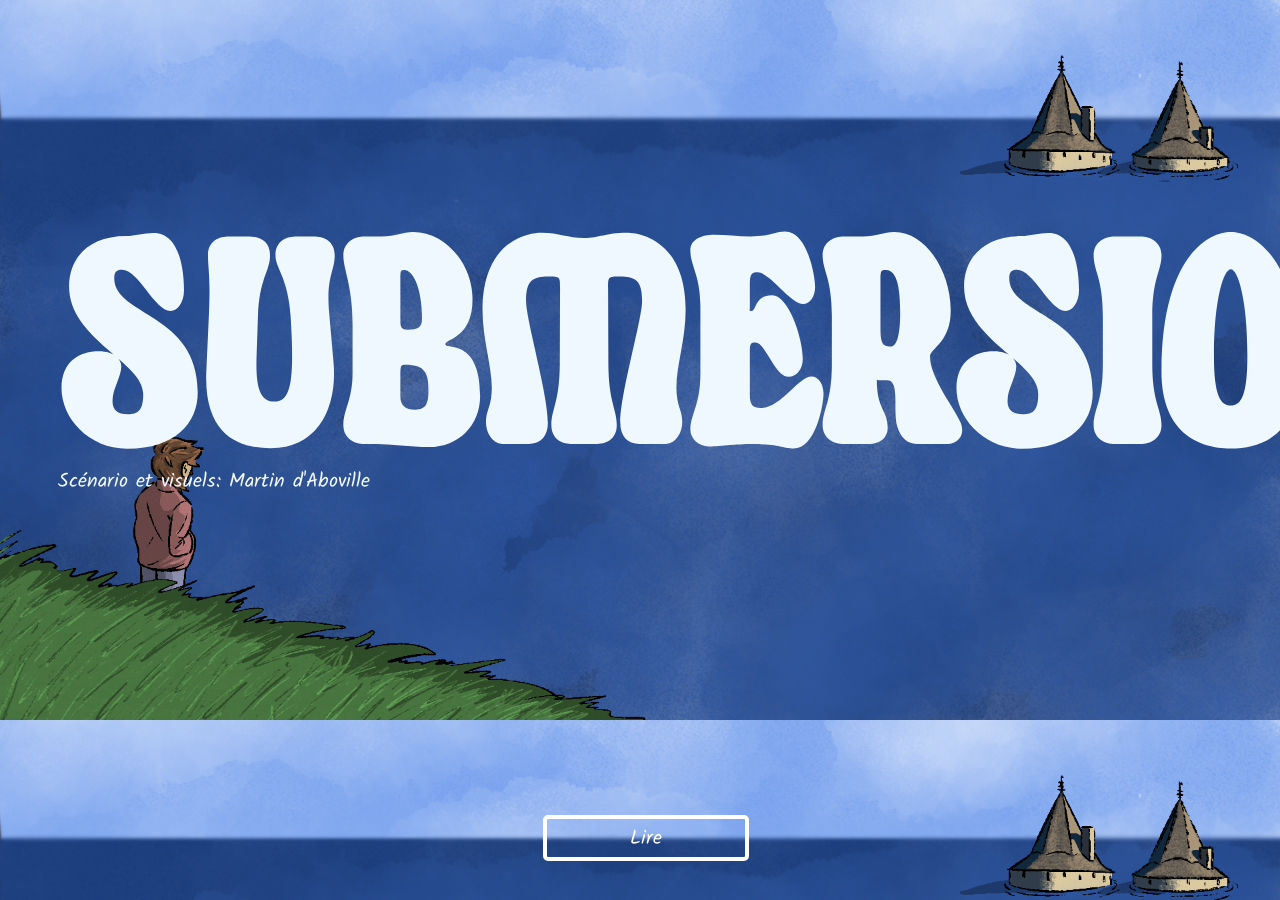
<file: index.html>
<!DOCTYPE html>
<html lang="en"></html>
<head>
    <meta charset="UTF-8">
    <link rel="stylesheet" type="text/css" href="./style_accueil.css">
    <script type="text/javascript" src="index_accueil.js"></script>
</head>

    <body>


        <a href="./index_mouse_parallaxe.html" class="btn">Lire</a>

        <div class="titre">
            <h1>SUBMERSION</h1>
            <p>Scénario et visuels: Martin d'Aboville</p>
        </div>
        

        <!-- <button class="btn">Lire</button> -->

        

        
    </body>
</html>
</file>
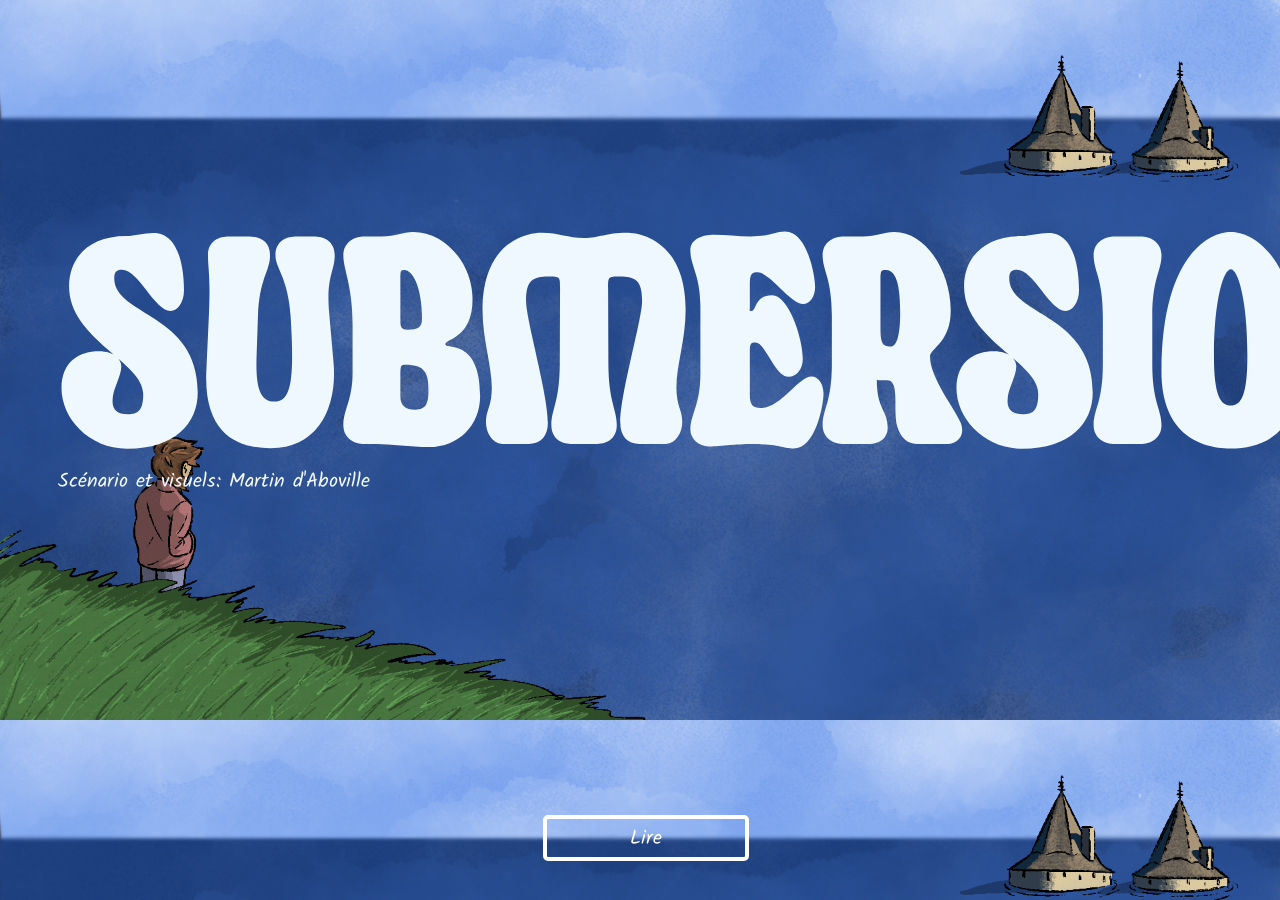
<file: page_accueil/index.html>
<!DOCTYPE html>
<html lang="en"></html>
<head>
    <meta charset="UTF-8">
    <link rel="stylesheet" type="text/css" href="../style_accueil.css">
    <script type="text/javascript" src="index_accueil.js"></script>
</head>

    <body>


        <a href="http://127.0.0.1:5500/mouse%20parallaxe/index%20mouse%20parallaxe.html" class="btn">Lire</a>

        <div class="titre">
            <h1>SUBMERSION</h1>
            <p>Scénario et visuels: Martin d'Aboville</p>
        </div>
        

        <!-- <button class="btn">Lire</button> -->

        

        
    </body>
</html>
</file>
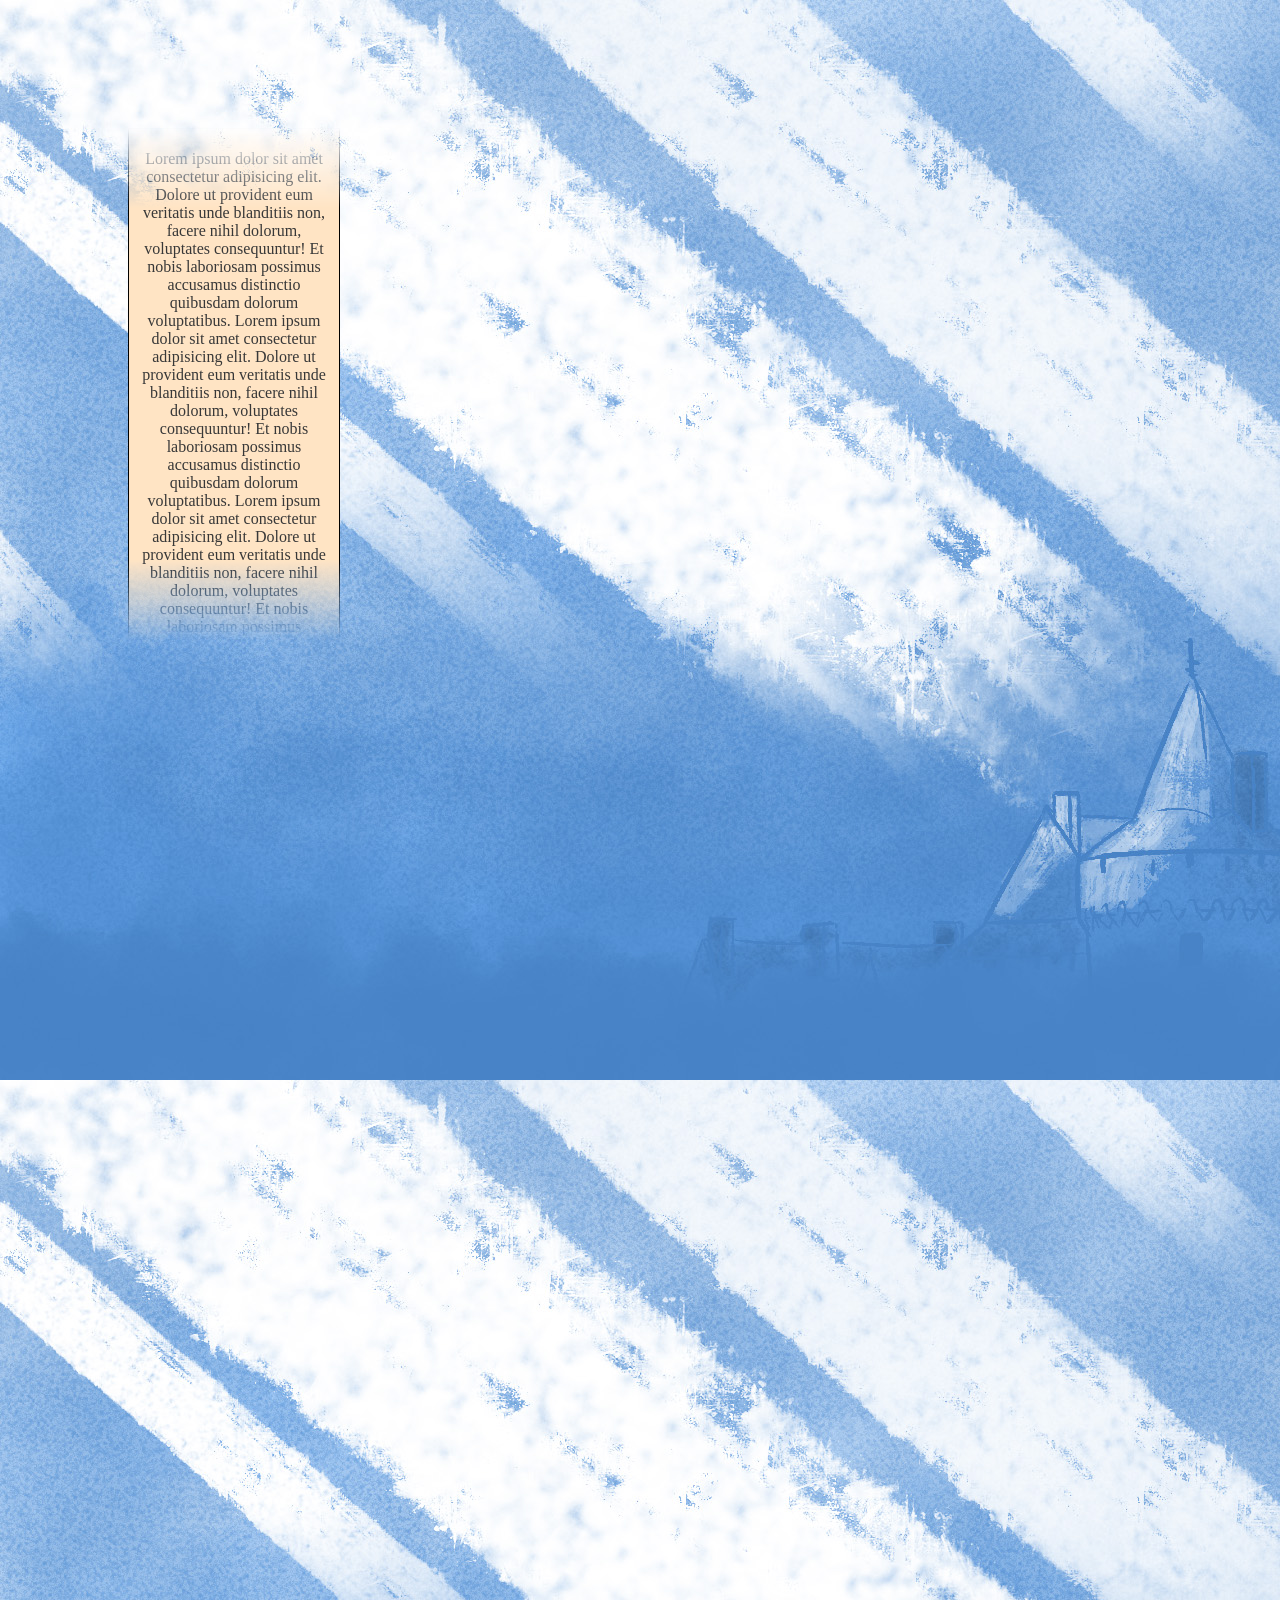
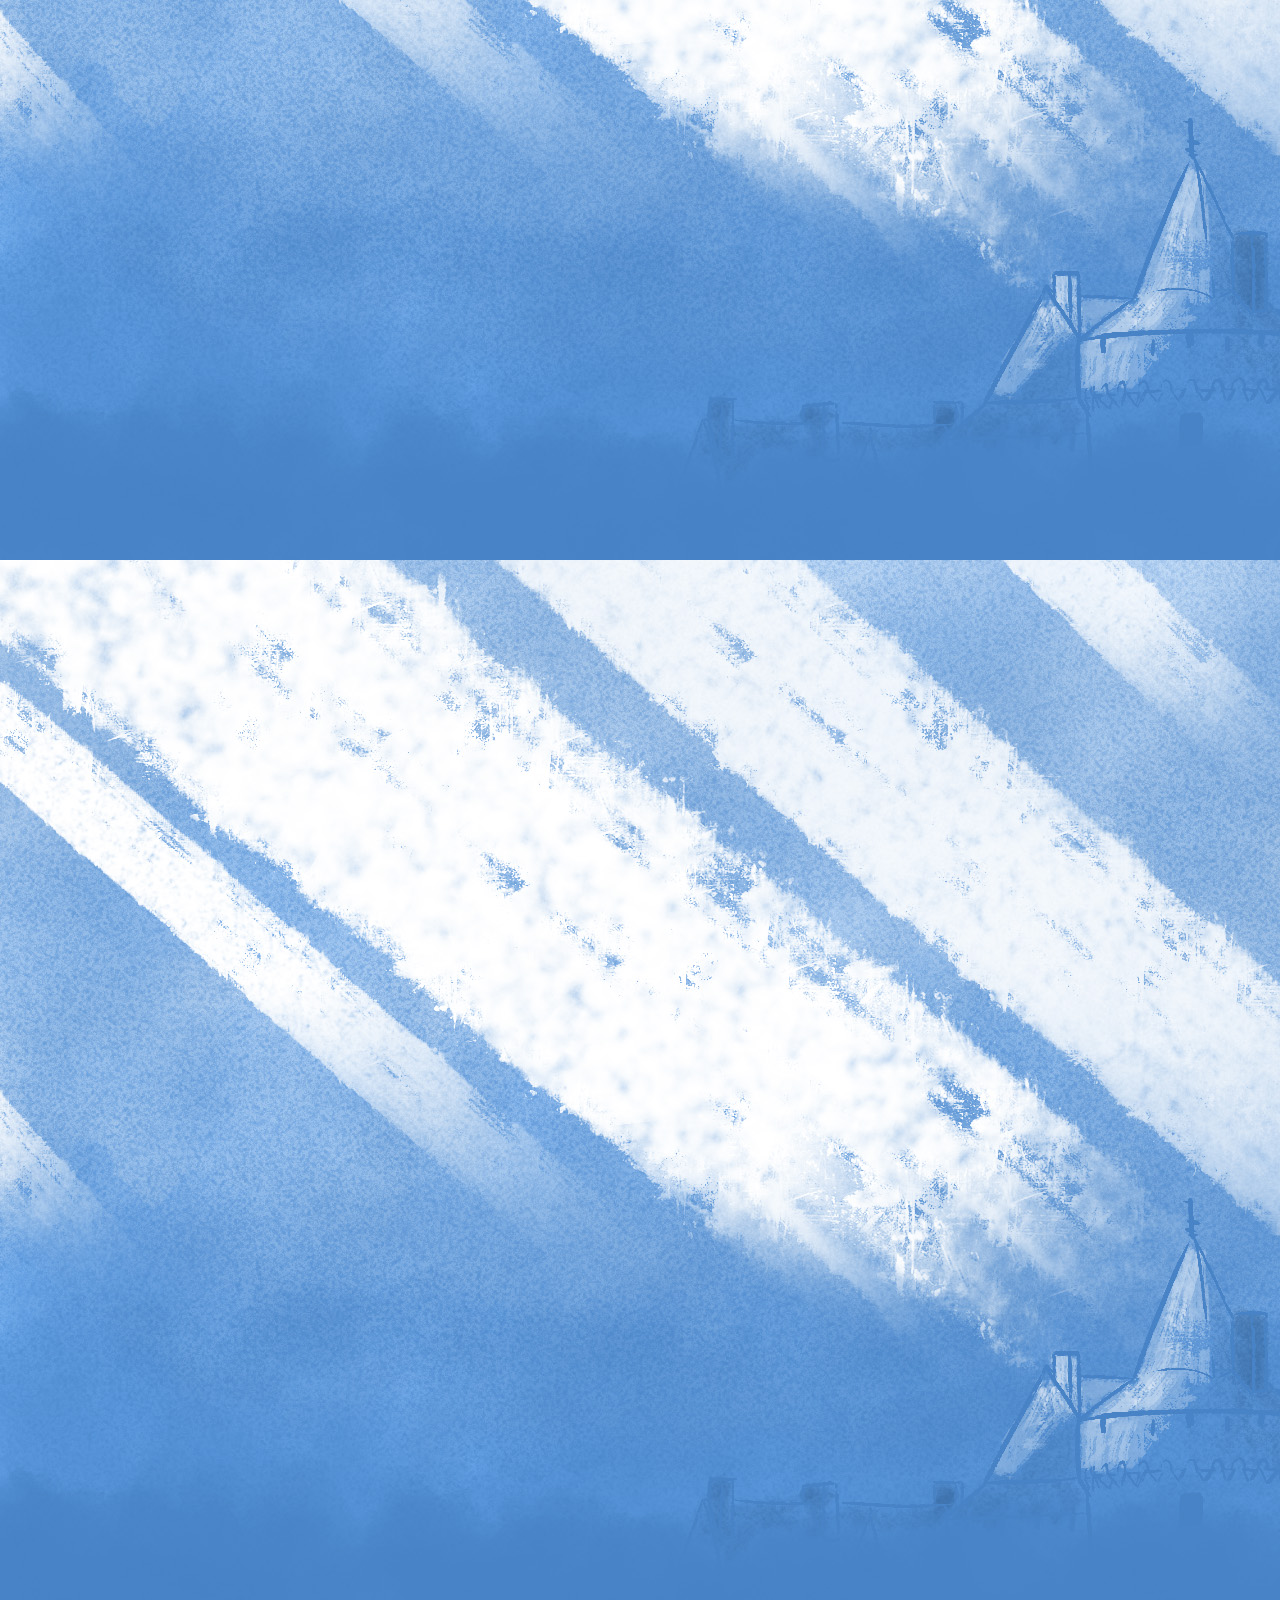
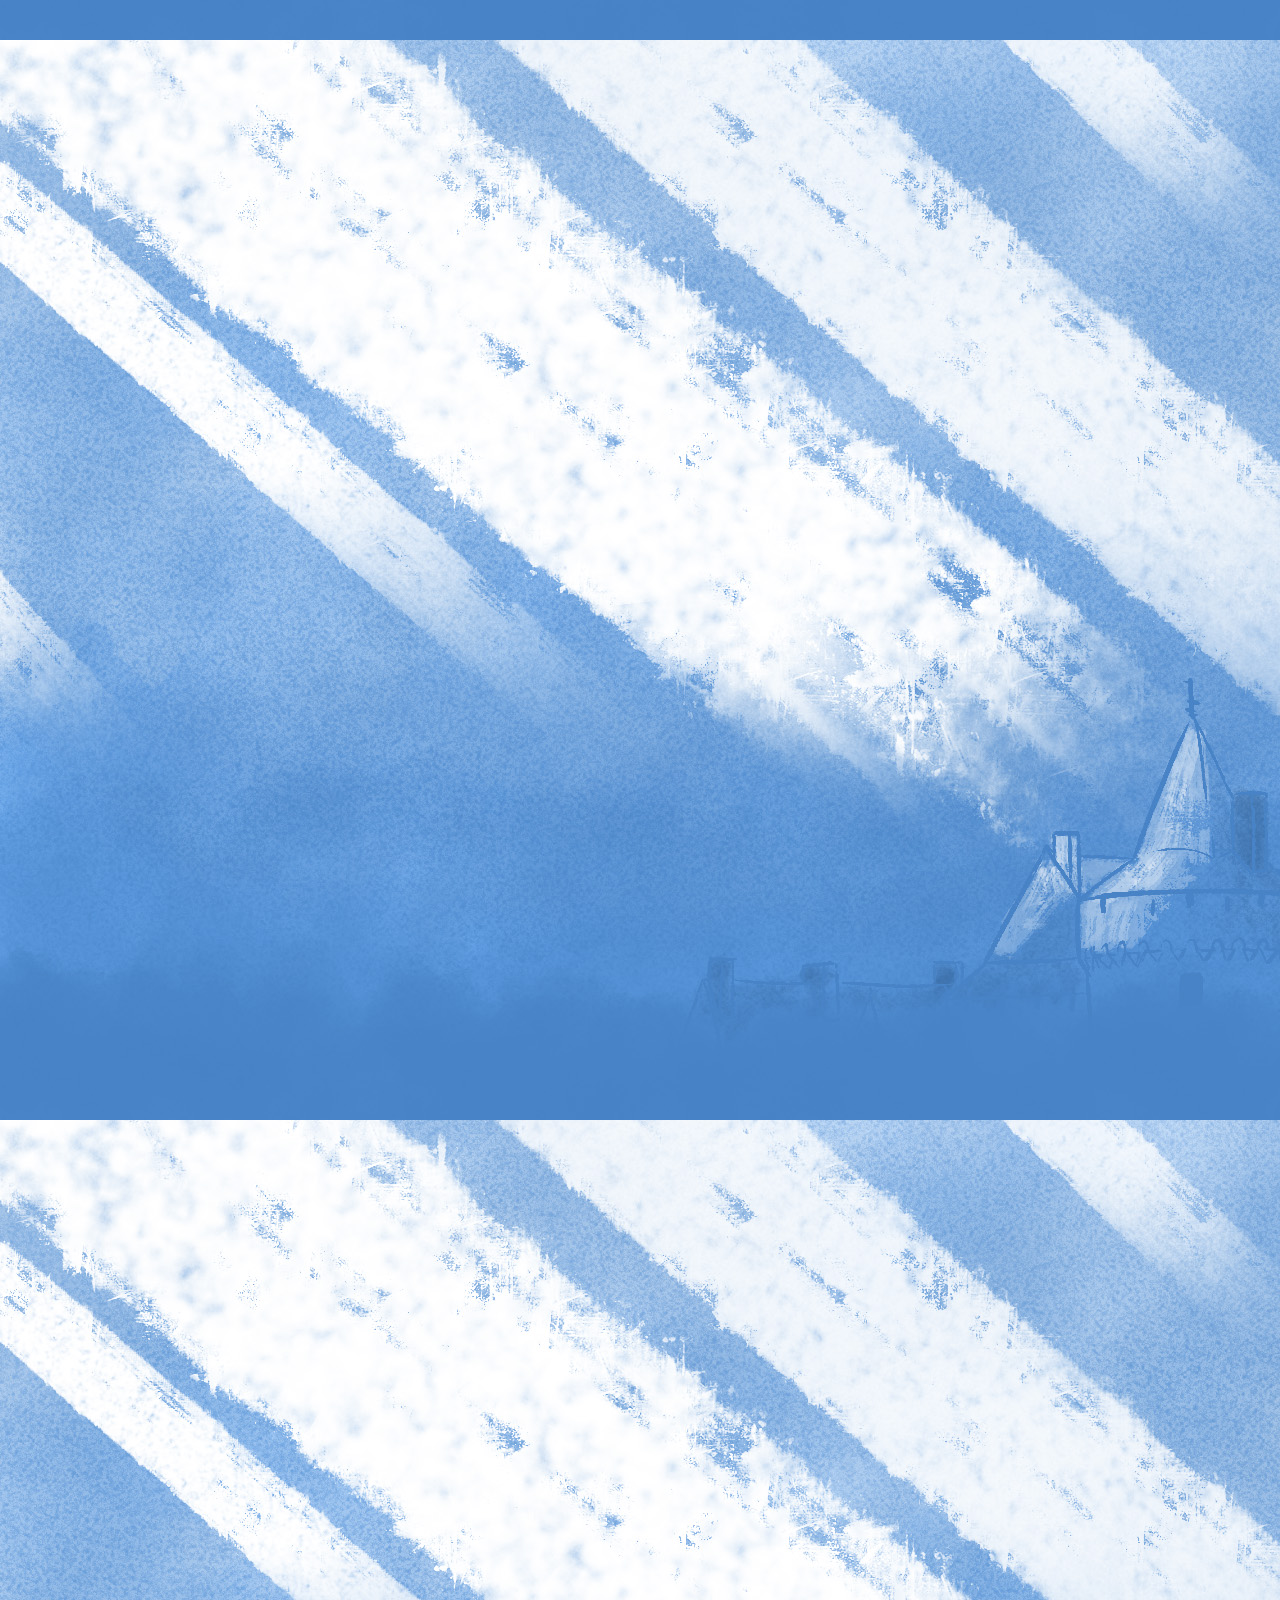
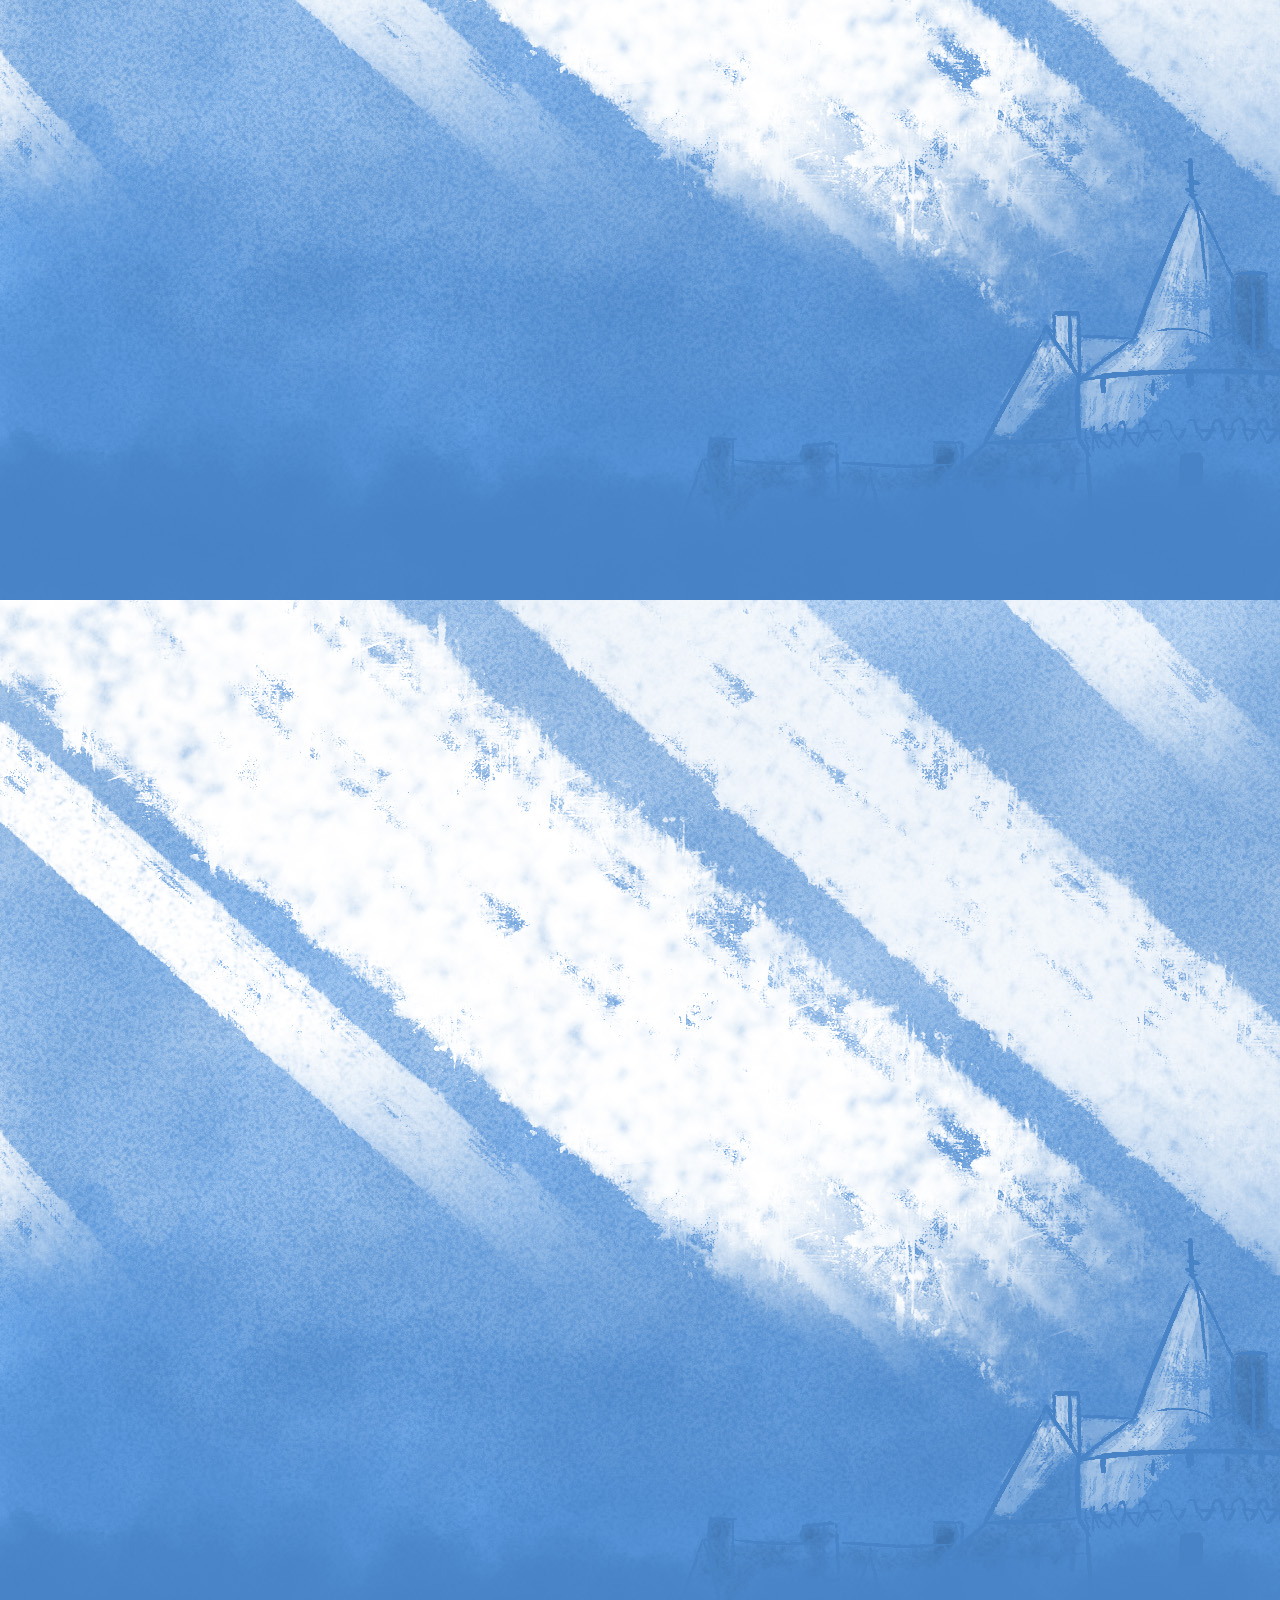
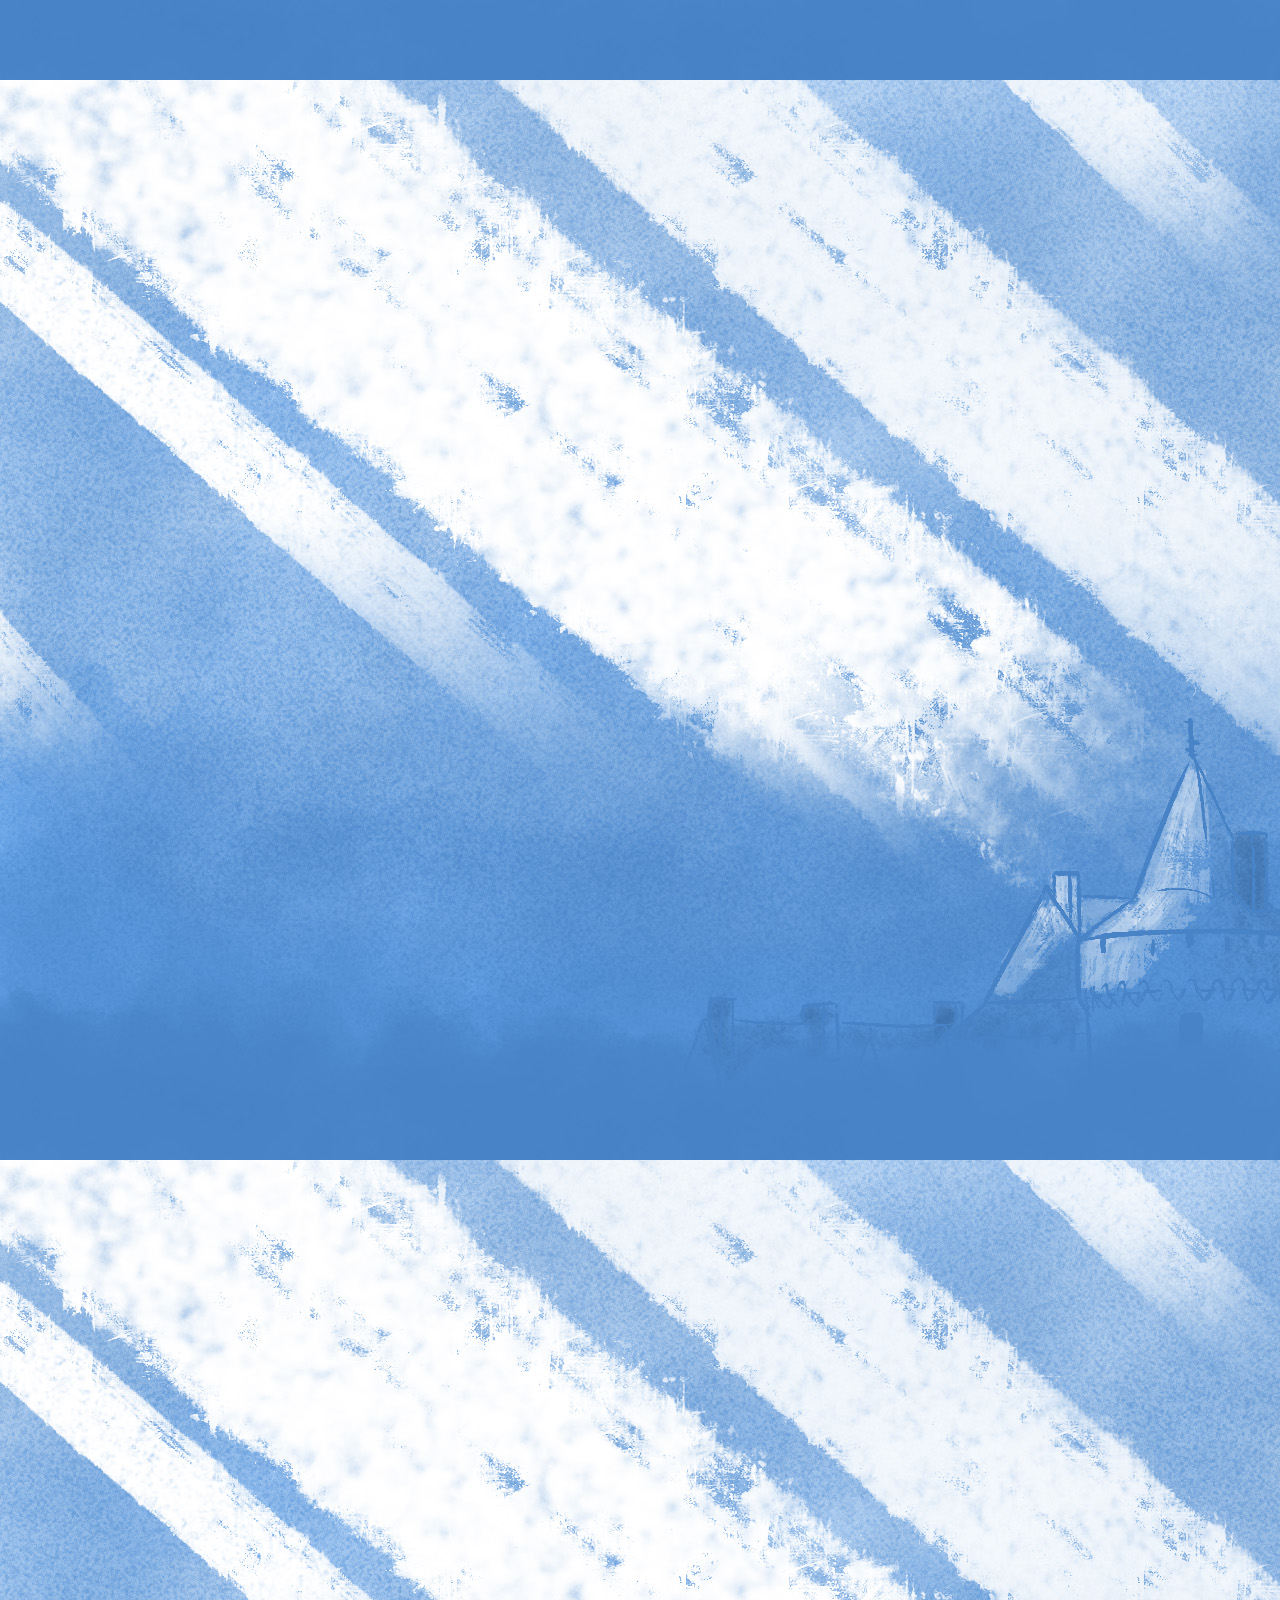
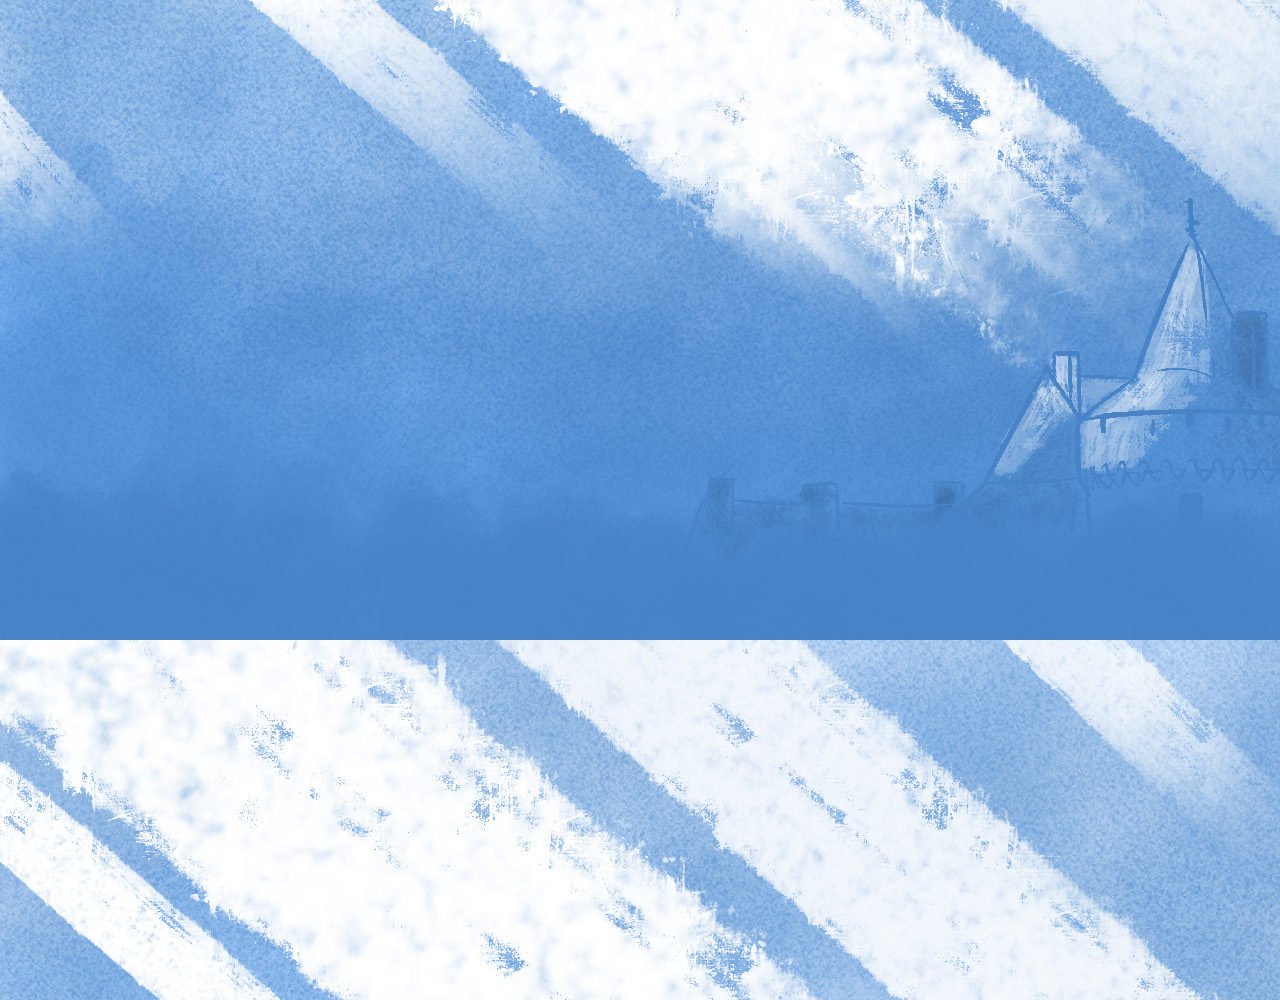
<file: index discover scroll.html>
<!DOCTYPE html>
<html lang="en"></html>
<head>
    <meta charset="UTF-8">
    <link rel="stylesheet" type="text/css" href="./style discover scroll.css">
</head>

    <body>

        <div class="section1">
            <div class="card">
                <p id="left">Lorem ipsum dolor sit amet consectetur adipisicing elit. Dolore ut provident eum veritatis unde blanditiis non, facere nihil dolorum, voluptates consequuntur! Et nobis laboriosam possimus accusamus distinctio quibusdam dolorum voluptatibus.
                   Lorem ipsum dolor sit amet consectetur adipisicing elit. Dolore ut provident eum veritatis unde blanditiis non, facere nihil dolorum, voluptates consequuntur! Et nobis laboriosam possimus accusamus distinctio quibusdam dolorum voluptatibus.
                   Lorem ipsum dolor sit amet consectetur adipisicing elit. Dolore ut provident eum veritatis unde blanditiis non, facere nihil dolorum, voluptates consequuntur! Et nobis laboriosam possimus accusamus distinctio quibusdam dolorum voluptatibus.
                   Lorem ipsum dolor sit amet consectetur adipisicing elit. Dolore ut provident eum veritatis unde blanditiis non, facere nihil dolorum, voluptates consequuntur! Et nobis laboriosam possimus accusamus distinctio quibusdam dolorum voluptatibus.
                   Lorem ipsum dolor sit amet consectetur adipisicing elit. Dolore ut provident eum veritatis unde blanditiis non, facere nihil dolorum, voluptates consequuntur! Et nobis laboriosam possimus accusamus distinctio quibusdam dolorum voluptatibus.
                   Lorem ipsum dolor sit amet consectetur adipisicing elit. Dolore ut provident eum veritatis unde blanditiis non, facere nihil dolorum, voluptates consequuntur! Et nobis laboriosam possimus accusamus distinctio quibusdam dolorum voluptatibus.
                   Lorem ipsum dolor sit amet consectetur adipisicing elit. Dolore ut provident eum veritatis unde blanditiis non, facere nihil dolorum, voluptates consequuntur! Et nobis laboriosam possimus accusamus distinctio quibusdam dolorum voluptatibus.
                   Lorem ipsum dolor sit amet consectetur adipisicing elit. Dolore ut provident eum veritatis unde blanditiis non, facere nihil dolorum, voluptates consequuntur! Et nobis laboriosam possimus accusamus distinctio quibusdam dolorum voluptatibus.
                </p>
            </div>
        </div>

        <div class="card" id="tortue"></div>

        <script type="text/javascript" src="index discover scroll.js"></script>
    </body>
</html>
</file>
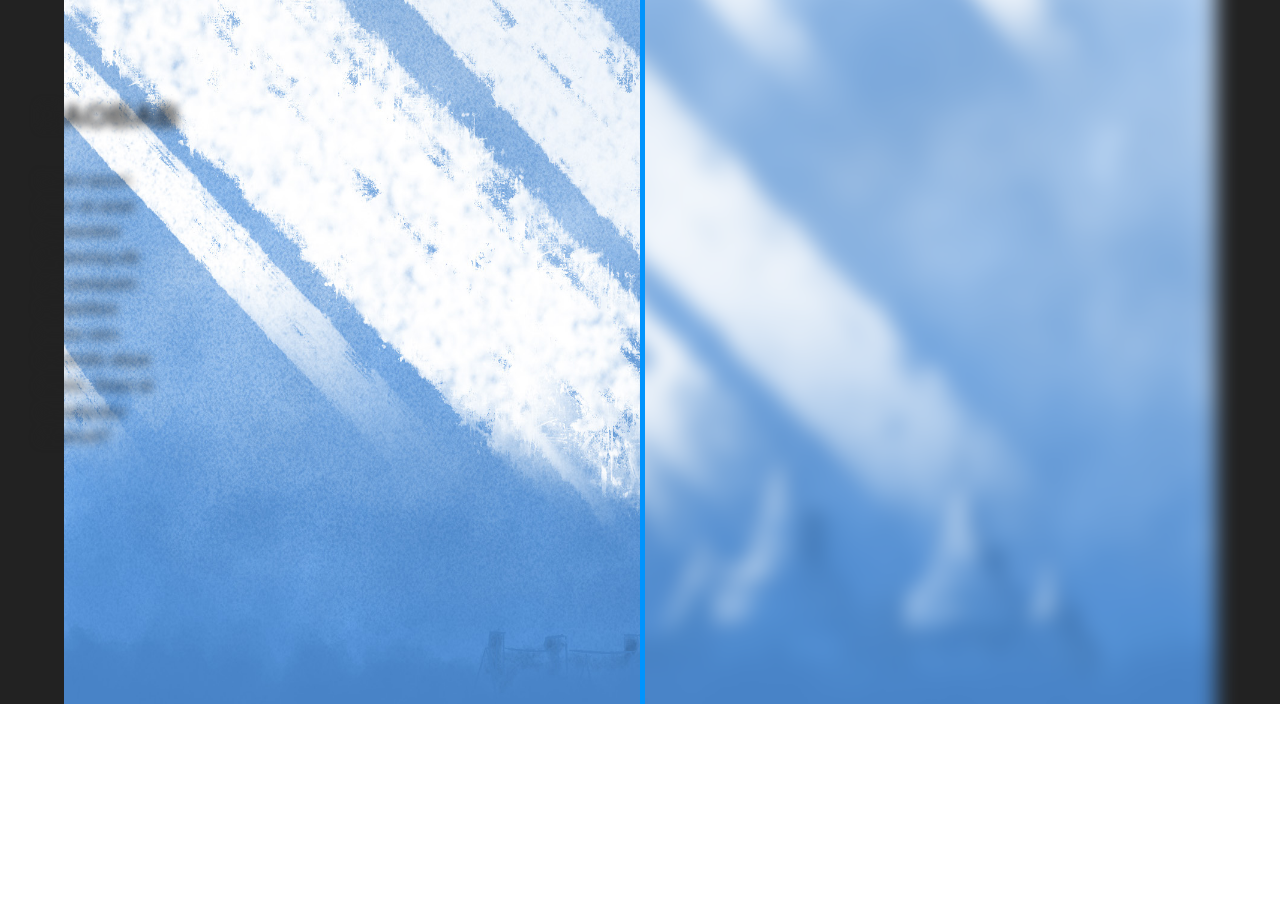
<file: index split.html>
<!DOCTYPE html>
<html lang="en"></html>
<head>
    <meta charset="UTF-8">
    <link rel="stylesheet" type="text/css" href="./style split.css">
</head>

    <body>

        <section id="wrapper" class="skewed">
            <div class="layer bottom">
              <div class="baobab">
                <h1>BAOBAB</h1>
                  <p>Lorem ipsum dolor sit amet consectetur adipisicing elit. Aut quisquam temporibus dolore vero reiciendis atque debitis. Sequi at consequatur deserunt?</p>
              </div>
              <div class="content-wrap">
                <div class="content-body">

                </div>
                <img class="blur" src="./illus/suscinio_immergé.jpg" alt="" width="1500" height="800">
            </div>
            </div>
        
            <div class="layer top">
                <div class="content-wrap">
                  <div class="content-body">
                    <!-- <h1>Stay Cool</h1>
                    <p>Lorem ipsum dolor sit amet consectetur adipisicing elit. Aut quisquam temporibus dolore vero reiciendis atque debitis. Sequi at consequatur deserunt?</p> -->
                  </div>
                  <div class="baobab2">
                    <h1>BAOBAB</h1>
                      <p>Lorem ipsum dolor sit amet consectetur adipisicing elit. Aut quisquam temporibus dolore vero reiciendis atque debitis. Sequi at consequatur deserunt?</p>
                  </div>
                  <img src="./illus/suscinio_immergé.jpg " alt="" width="1500" height="800">
                </div>
              </div>
        
              <div class="handle"></div>

        <script type="text/javascript" src="index split.js"></script>
    </body>
</html>
</file>
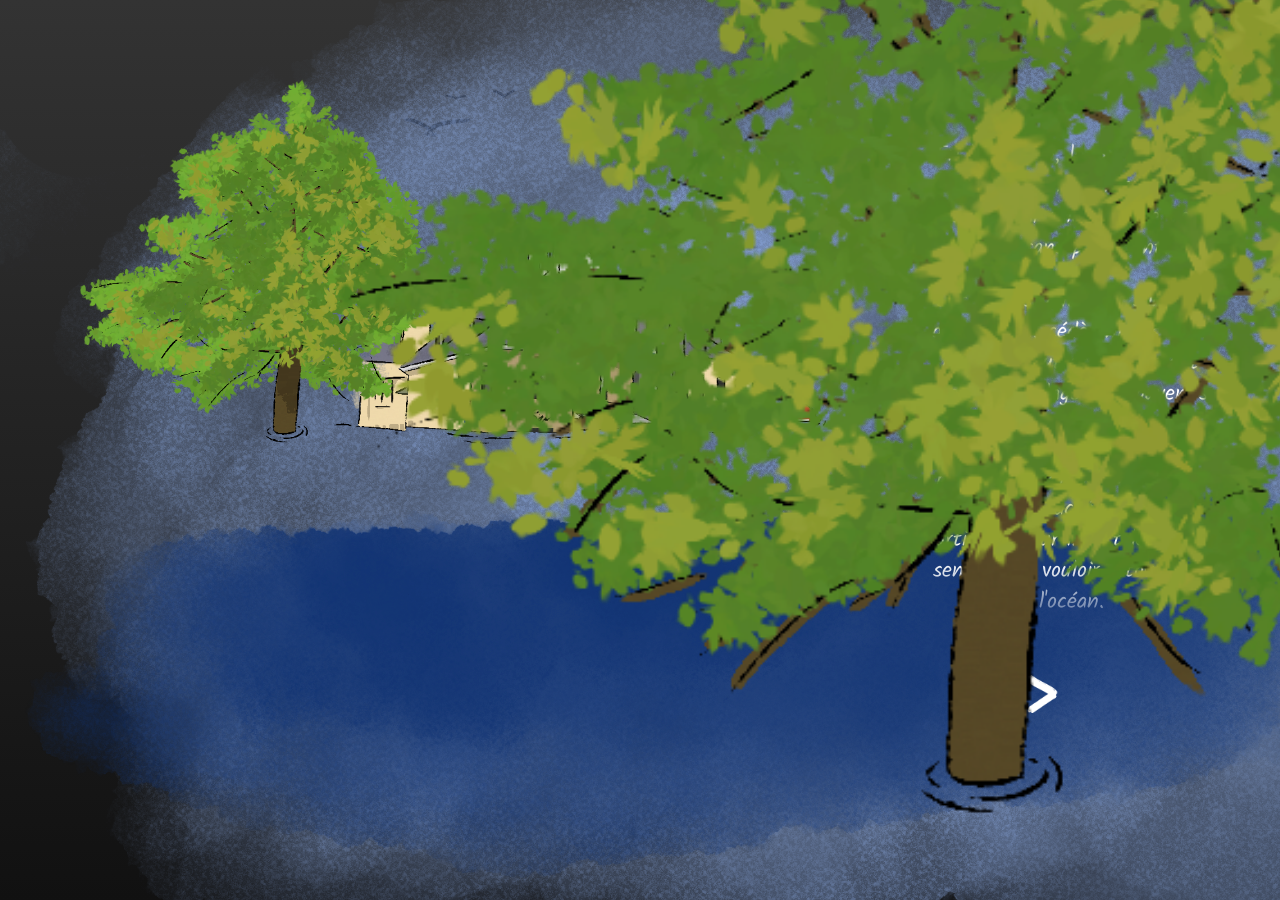
<file: index_mouse_parallaxe.html>
<!DOCTYPE html>
<html lang="en"></html>
<head>
    <meta charset="UTF-8">
    <link rel="stylesheet" type="text/css" href="./style_mouse_parallaxe.css">
    <script type="text/javascript" src="index_mouse_parallaxe.js"></script>
</head>

    <body>

        <div class="section1">
            <div class="card">
                <div id="left">
                    <p>En l'an 2050, la Bretagne, et plus largement le monde, fut secoué par une montée des eaux sans précédent.</p>
                    <p>Les digues, autrefois symbole de sécurité, cédèrent les unes après les autres, emportant avec elles villages et souvenirs.</p>
                    <p>Les rivières, gonflées par des pluies diluviennes et la fonte des glaces accélérée, sont sorties de leur lit. Et les terres semblaient vouloir retourner à l'océan.</p>
                </div>
                
            </div>
        </div>
        <section class="parallax">

            <a href="./index_parallax.html" class="btn"></a>

            <div class="img1 no-hover">
                <img src="./illustrations/plan 1/plan_1_ciel.png" alt="" class="no-hover">
            </div>
            <div class="img2">
                <img src="./illustrations/plan 1/plan_1_eau.png" alt="">
            </div>
            
            <div id="front-layer">
                <!-- <img src="/illustrations/plan 1/plan_1_arbre_2.png" alt=""> -->
                <img src="./illustrations/plan 1/arbre_1_b.png" alt="">
            </div>
            <div id="back-layer">
                <img src="./illustrations/plan 1/plan_1_maison.png" alt="">
            </div>
            <img src="./illustrations/plan 1/Composition 1.gif" alt="" class="bird">
            <div id="middle-layer">
                <img src="./illustrations/plan 1/arbre_1.png" class="arbre">
            </div>
        </section>

        

        
    </body>
</html>
</file>
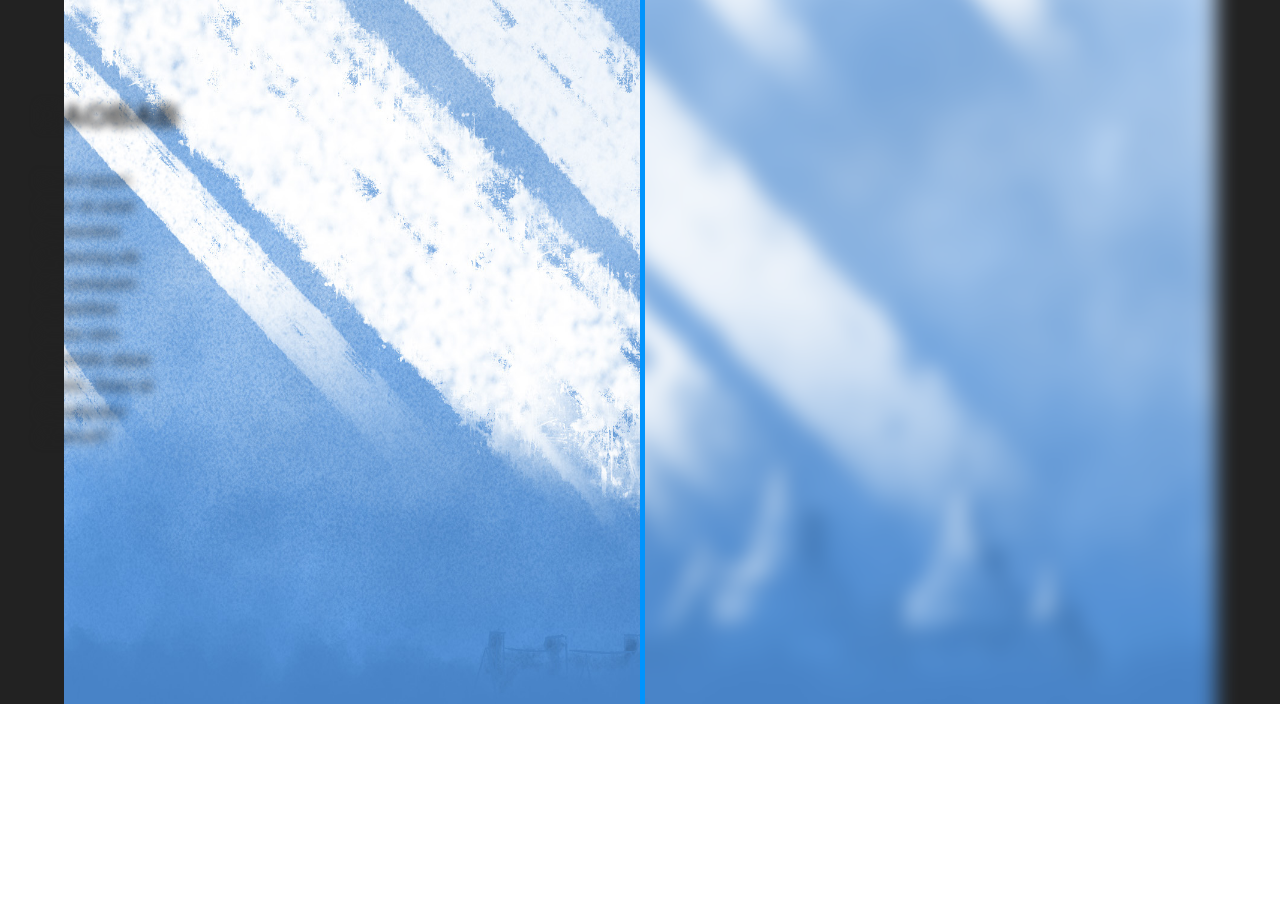
<file: index_split.html>
<!DOCTYPE html>
<html lang="en"></html>
<head>
    <meta charset="UTF-8">
    <link rel="stylesheet" type="text/css" href="./style_split.css">
</head>

    <body>

        <section id="wrapper" class="skewed">
            <div class="layer bottom">
              <div class="baobab">
                <h1>BAOBAB</h1>
                  <p>Lorem ipsum dolor sit amet consectetur adipisicing elit. Aut quisquam temporibus dolore vero reiciendis atque debitis. Sequi at consequatur deserunt?</p>
              </div>
              <div class="content-wrap">
                <div class="content-body">

                </div>
                <img class="blur" src="./illus/suscinio_immergé.jpg" alt="" width="1500" height="800">
            </div>
            </div>
        
            <div class="layer top">
                <div class="content-wrap">
                  <div class="content-body">
                    <!-- <h1>Stay Cool</h1>
                    <p>Lorem ipsum dolor sit amet consectetur adipisicing elit. Aut quisquam temporibus dolore vero reiciendis atque debitis. Sequi at consequatur deserunt?</p> -->
                  </div>
                  <div class="baobab2">
                    <h1>BAOBAB</h1>
                      <p>Lorem ipsum dolor sit amet consectetur adipisicing elit. Aut quisquam temporibus dolore vero reiciendis atque debitis. Sequi at consequatur deserunt?</p>
                  </div>
                  <img src="./illus/suscinio_immergé.jpg " alt="" width="1500" height="800">
                </div>
              </div>
        
              <div class="handle"></div>

        <script type="text/javascript" src="index_split.js"></script>
    </body>
</html>
</file>
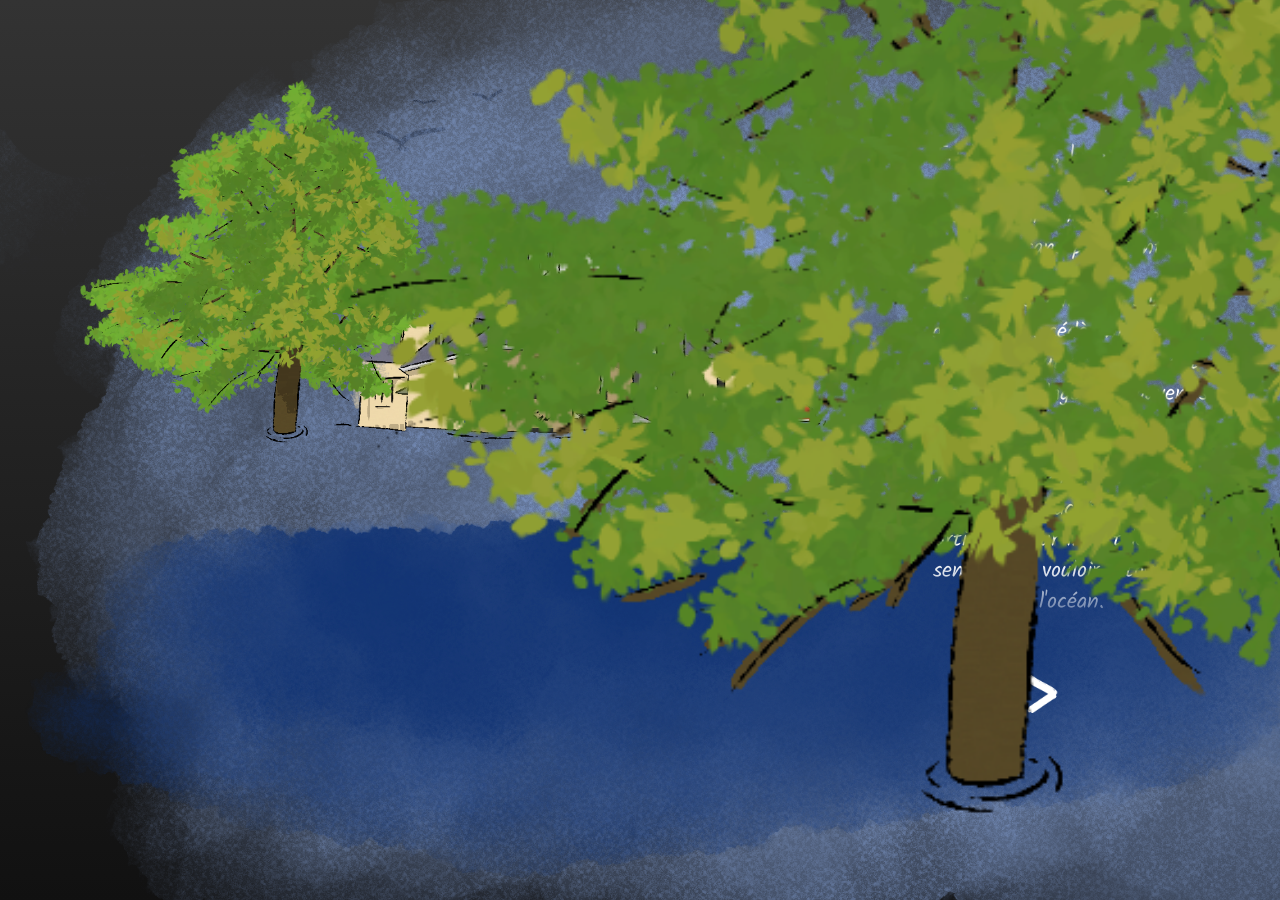
<file: mouse parallaxe/index mouse parallaxe.html>
<!DOCTYPE html>
<html lang="en"></html>
<head>
    <meta charset="UTF-8">
    <link rel="stylesheet" type="text/css" href="./style mouse parallaxe.css">
    <script type="text/javascript" src="index mouse parallaxe.js"></script>
</head>

    <body>

        <div class="section1">
            <div class="card">
                <div id="left">
                    <p>En l'an 2050, la Bretagne, et plus largement le monde, fut secoué par une montée des eaux sans précédent.</p>
                    <p>Les digues, autrefois symbole de sécurité, cédèrent les unes après les autres, emportant avec elles villages et souvenirs.</p>
                    <p>Les rivières, gonflées par des pluies diluviennes et la fonte des glaces accélérée, sont sorties de leur lit. Et les terres semblaient vouloir retourner à l'océan.</p>
                </div>
                
            </div>
        </div>
        <section class="parallax">

            <a href="../scroll parallax/index parallax.html" class="btn"></a>

            <div class="img1 no-hover">
                <img src="/illustrations/plan 1/plan_1_ciel.png" alt="" class="no-hover">
            </div>
            <div class="img2">
                <img src="/illustrations/plan 1/plan_1_eau.png" alt="">
            </div>
            
            <div id="front-layer">
                <!-- <img src="/illustrations/plan 1/plan_1_arbre_2.png" alt=""> -->
                <img src="/illustrations/plan 1/arbre_1_b.png" alt="">
            </div>
            <div id="back-layer">
                <img src="/illustrations/plan 1/plan_1_maison.png" alt="">
            </div>
            <img src="/illustrations/plan 1/Composition 1.gif" alt="" class="bird">
            <div id="middle-layer">
                <img src="/illustrations/plan 1/arbre_1.png" class="arbre">
            </div>
        </section>

        

        
    </body>
</html>
</file>
<file: style_accueil.css>
@import url(./font_accueil.css);

body {
    margin: 0;
    font-family: pouler;
    background: url(./illustrations/accueil/accueil.png);
    background-size: 100%;
}

.titre {
    position: absolute;
    top: 2%;
    left: 4.5%;
    font-size: 140px;
    color: aliceblue;
    text-align: center;
    justify-content: center;
}

.titre p {
    position: absolute;
    top: 60%;
    font-family: kalam;
    font-size: 20px;
}

/* h1 {
    background: url(/illus/suscinio_immergé.jpg) 50% 50%;
    background-size: cover;
    -webkit-text-fill-color: transparent;
    -webkit-background-clip: text;
} */

.btn {
    position: fixed;
    left: 42%;
    top: 90%;
    z-index: 3;
    margin: 5px;
    width: 15%;
    height: 3.60%;
    background: none;
    border: 4px solid rgb(255, 255, 255);
    border-radius: 5px;
    padding: 3px;
    color: rgb(255, 255, 255);
    font-family: kalam;
    font-size: 20px;
    text-align: center;
    text-decoration: none;
    cursor: pointer;
    transition: 1s linear;
}

.btn:hover {
    color: rgb(0, 0, 0);
}

.btn::before{
    content: "";
    position: absolute;
    width: 0%;
    height: 40px;
    top: 0%;
    left: 0%;
    background-color: rgb(255, 255, 255);
    z-index: -1;
    transition: 1s linear;
}

.btn:hover::before{
    width: 100%;
}
</file>
<file: style discover scroll.css>
html {
    height: 100vh;
    /* overflow: hidden; */
}

:root {
    --fadeHeight: 5em;
}

.section1 {
    height: 1000%;
    mask-image: 
    linear-gradient(
      to top,
      transparent,
      transparent var(--fadeHeight),
      black var(--fadeHeight),
      black calc(100% - var(--fadeHeight)),
      transparent
    ),
    linear-gradient(
      to bottom,
      transparent,
      transparent var(--fadeHeight),
      black var(--fadeHeight),
      black calc(100% - var(--fadeHeight)),
      transparent
    );
}

body {
    width: 100vw;
    height: 100vh;
    margin: 0;
    background-image: url(./illus/suscinio_immergé.jpg);
}

.card{
    position: fixed;
    margin-top: 10%;
    margin-left: 10%;
    width: 200px;
    max-height: 500px;
    padding: 5px;
    border: 1px solid black;
    background-color: bisque;
    overflow: scroll;
    mask-image:
    linear-gradient(
        to top,
        transparent,
        transparent var(--fadeHeight),
        black var(--fadeHeight),
        black calc(100% - var(--fadeHeight)),
        transparent
      ),
      linear-gradient(
        to bottom,
        transparent,
        transparent var(--fadeHeight),
        black var(--fadeHeight),
        black calc(100% - var(--fadeHeight)),
        transparent
      );
}

.card::-webkit-scrollbar {
    display: none;
}

.card p{
    text-align: center;
    color: rgb(56, 56, 56);
}

::-webkit-scrollbar {
  display: none;
}
</file>
<file: style split.css>
/* .container {
    background-color: aqua;
} */

/* .square {
    height: 50rem;
    width: 94rem;
    color: white;
    border: 5px solid black;
    resize: horizontal;
    overflow: scroll;
    position: absolute;
    z-index: 1;
    background-image: 
        url(./illus/suscinio_immergé.jpg);
} */

/* grab reveal */
/* #card{
    width: 400px;
    height: 400px; */
    /* background-color: black; */
    /* border-radius: 5px;
    cursor: pointer;
    position: fixed;
    opacity: 30%;
    overflow: hidden;
} */

body{
    margin:0;
    padding:0;
    font-size:100%;
    line-height: 1.6;
    font-family: Arial, Helvetica, sans-serif;
  }
  
  #wrapper{
    position: relative;
    width:100%;
    min-height:55vw;
    overflow: hidden;
  }
  
  .layer{
    position: absolute;
    width:100vw;
    min-height: 55vw;
    overflow: hidden;
  }
  
  .layer .content-wrap{
    position: absolute;
    width:100vw;
    min-height: 55vw;
  }
  
  .layer .content-body{
    width:25%;
    position:absolute;
    top:50%;
    text-align: center;
    transform:translateY(-50%);
    color:#222;
  }
  
  .layer img{
    position: absolute;
    width:90%;
    top:50%;
    left: 50%;
    transform:translate(-50%, -50%);
  }
  
  .layer h1{
    font-size:2em;
  }
  
  .bottom{
    background:#222;
    z-index:1;
  }
  
  .bottom .content-body{
    right:5%;
  }
  
  .bottom h1{
    color:#FDAB00;
  }
  
  .top{
    background:#222;
    color:#222;
    z-index:2;
    width:50vw;
  }
  
  .top .content-body{
    left: 5%;
    color:#222;
  }
  
  .handle{
    position: absolute;
    height: 100%;
    display: block;
    background-color: #0094fd;
    width:5px;
    top:0;
    left: 50%;
    z-index:3;
  }

  .blur {
    filter: blur(10px);
  }
  
  .skewed .handle{
    top: 0%;
    /* transform:rotate(30deg) translateY(-50%); */
    height: 200%;
    transform-origin:top;
  }
  
  .skewed .top{
    /* transform: skew(-30deg); */
    margin-left:-1000px;
    width: calc(50vw + 1000px);
  }
  
  .skewed .top .content-wrap{
    transform: skew(30deg);
    margin-left:1000px;
    transform: rotate(0deg);
  }


  .baobab {
    background-size: cover;
    position: absolute;
    left: 0%;
    z-index: 10;
    max-width: 10%;
    margin-top: 5%;
    margin-left: 3%;
    /* background-color: rgb(204, 235, 255); */
    align-items: center;
  }

  .baobab2 {
    background-size: cover;
    position: absolute;
    left: 0%;
    z-index: 10;
    max-width: 10%;
    margin-top: 5%;
    margin-left: 3%;
    /* background-color: rgb(204, 235, 255); */
    align-items: center;
    filter: blur(5px);
  }

  .bottom p {
    color: #FDAB00;
    align-items: center;
  }
  
  @media(max-width:768px){
    body{
      font-size:75%;
    }
  }
</file>
<file: style_mouse_parallaxe.css>
@import url(./font.css);

body {
    margin: 0;
    font-family: kalam;
}

.parallax {
    min-height: 100vh;
    background: linear-gradient(
        #333,
        #111
    );
    position: relative;
    overflow: hidden;
}

/* .parallax h1 {
    margin: 5;
    color: #fff;
    position: absolute;
    top: 50%;
    left: 50%;
    transform: translate(-50%, -50%);
    text-align: center;
    text-transform: uppercase;
    font-size: 2.5em;
} */

#front-layer{
    position: absolute;
    top: 0;
    left: 0;
    width: 100%;
    height: 100%;
    pointer-events: none;
}

#middle-layer{
    position: absolute;
    top: 0;
    left: 0;
    width: 100%;
    height: 100%;
    /* pointer-events: none; */
}

#back-layer {
    position: absolute;
    top: 0;
    left: 0;
    width: 100%;
    height: 100%;
    pointer-events: none;
}

#front-layer {
    z-index: 6;
}

#middle-layer {
    z-index: 4;
}

#back-layer {
    z-index: 3;
}

#front-layer img,
#middle-layer,
#back-layer img {
    position: absolute;
}

/* .front-layer img {
    box-shadow: 0 0 1.5em rgb(0, 0, 0, 0.5);
    max-width: 220px;
}

.back-layer img {
    box-shadow: 0 0 1.5em rgb(0, 0, 0, 0.8);
    max-width: 380px;
} */

#front-layer > img {
    top: -50%;
    left: 250px;
    width: 100%;
}

#middle-layer img:nth-child(1) {
    margin-left: 5%;
    margin-top: 5%;
    width: 30%;
    /* cursor: pointer; */
}

#back-layer img:nth-child(1) {
    width: 100%;
}


/* texte */
:root {
    --fadeHeight: 5em;
}

.card{  
    position: fixed;
    top: 10%;
    left: 70%;
    width: 300px;
    max-height: 500px;
    padding: 25px;
    /* border: 1px solid black; */
    /* background-color: #FFD282; */
    overflow: scroll;
    mask-image:
    linear-gradient(
        to top,
        transparent,
        transparent var(--fadeHeight),
        black var(--fadeHeight),
        black calc(100% - var(--fadeHeight)),
        transparent
      ),
      linear-gradient(
        to bottom,
        transparent,
        transparent var(--fadeHeight),
        black var(--fadeHeight),
        black calc(100% - var(--fadeHeight)),
        transparent
      );
      z-index: 2;
}

#left {
    font-size: 22px;
}

.card::-webkit-scrollbar {
    display: none;
}

.card p{
    text-align: center;
    color: rgb(255, 255, 255);
}

::-webkit-scrollbar {
  display: none;
}

.img1 {
    position: absolute;
    width: 100%;
    left: 0%;
    z-index: 0;
}

.img2 {
    position: absolute;
    top: 52%;
    right: 5%;
    width: 100%;
    z-index: 1;
}

.btn {
    position: absolute;
    width: 3vw;
    top: 75%;
    left: 80%;
    aspect-ratio: 1;
    /* background-color: rgb(133, 151, 255);
    border: 0.2px solid #8f8f9d;
    border-radius: 5px;
    padding: 3px;
    color: black;
    font-family: humane;
    font-size: 30px;
    text-align: center;
    text-decoration: none; */
    background-image: url(./illus/fleche_b.png);
    background-size: contain;
    background-repeat: no-repeat;
    cursor: pointer;
    z-index: 5;
}

.no-hover {
    pointer-events: none;
}

.bird {
    width: 30%;
    margin-left: 300px;
    margin-bottom: 50px;
}

.arbre {
    margin-left: -35%;
}
</file>
<file: style_split.css>
/* .container {
    background-color: aqua;
} */

/* .square {
    height: 50rem;
    width: 94rem;
    color: white;
    border: 5px solid black;
    resize: horizontal;
    overflow: scroll;
    position: absolute;
    z-index: 1;
    background-image: 
        url(./illus/suscinio_immergé.jpg);
} */

/* grab reveal */
/* #card{
    width: 400px;
    height: 400px; */
    /* background-color: black; */
    /* border-radius: 5px;
    cursor: pointer;
    position: fixed;
    opacity: 30%;
    overflow: hidden;
} */

body{
    margin:0;
    padding:0;
    font-size:100%;
    line-height: 1.6;
    font-family: Arial, Helvetica, sans-serif;
  }
  
  #wrapper{
    position: relative;
    width:100%;
    min-height:55vw;
    overflow: hidden;
  }
  
  .layer{
    position: absolute;
    width:100vw;
    min-height: 55vw;
    overflow: hidden;
  }
  
  .layer .content-wrap{
    position: absolute;
    width:100vw;
    min-height: 55vw;
  }
  
  .layer .content-body{
    width:25%;
    position:absolute;
    top:50%;
    text-align: center;
    transform:translateY(-50%);
    color:#222;
  }
  
  .layer img{
    position: absolute;
    width:90%;
    top:50%;
    left: 50%;
    transform:translate(-50%, -50%);
  }
  
  .layer h1{
    font-size:2em;
  }
  
  .bottom{
    background:#222;
    z-index:1;
  }
  
  .bottom .content-body{
    right:5%;
  }
  
  .bottom h1{
    color:#FDAB00;
  }
  
  .top{
    background:#222;
    color:#222;
    z-index:2;
    width:50vw;
  }
  
  .top .content-body{
    left: 5%;
    color:#222;
  }
  
  .handle{
    position: absolute;
    height: 100%;
    display: block;
    background-color: #0094fd;
    width:5px;
    top:0;
    left: 50%;
    z-index:3;
  }

  .blur {
    filter: blur(10px);
  }
  
  .skewed .handle{
    top: 0%;
    /* transform:rotate(30deg) translateY(-50%); */
    height: 200%;
    transform-origin:top;
  }
  
  .skewed .top{
    /* transform: skew(-30deg); */
    margin-left:-1000px;
    width: calc(50vw + 1000px);
  }
  
  .skewed .top .content-wrap{
    transform: skew(30deg);
    margin-left:1000px;
    transform: rotate(0deg);
  }


  .baobab {
    background-size: cover;
    position: absolute;
    left: 0%;
    z-index: 10;
    max-width: 10%;
    margin-top: 5%;
    margin-left: 3%;
    /* background-color: rgb(204, 235, 255); */
    align-items: center;
  }

  .baobab2 {
    background-size: cover;
    position: absolute;
    left: 0%;
    z-index: 10;
    max-width: 10%;
    margin-top: 5%;
    margin-left: 3%;
    /* background-color: rgb(204, 235, 255); */
    align-items: center;
    filter: blur(5px);
  }

  .bottom p {
    color: #FDAB00;
    align-items: center;
  }
  
  @media(max-width:768px){
    body{
      font-size:75%;
    }
  }
</file>
<file: mouse parallaxe/style mouse parallaxe.css>
@import url(./font.css);

body {
    margin: 0;
    font-family: kalam;
}

.parallax {
    min-height: 100vh;
    background: linear-gradient(
        #333,
        #111
    );
    position: relative;
    overflow: hidden;
}

/* .parallax h1 {
    margin: 5;
    color: #fff;
    position: absolute;
    top: 50%;
    left: 50%;
    transform: translate(-50%, -50%);
    text-align: center;
    text-transform: uppercase;
    font-size: 2.5em;
} */

#front-layer{
    position: absolute;
    top: 0;
    left: 0;
    width: 100%;
    height: 100%;
    pointer-events: none;
}

#middle-layer{
    position: absolute;
    top: 0;
    left: 0;
    width: 100%;
    height: 100%;
    /* pointer-events: none; */
}

#back-layer {
    position: absolute;
    top: 0;
    left: 0;
    width: 100%;
    height: 100%;
    pointer-events: none;
}

#front-layer {
    z-index: 6;
}

#middle-layer {
    z-index: 4;
}

#back-layer {
    z-index: 3;
}

#front-layer img,
#middle-layer,
#back-layer img {
    position: absolute;
}

/* .front-layer img {
    box-shadow: 0 0 1.5em rgb(0, 0, 0, 0.5);
    max-width: 220px;
}

.back-layer img {
    box-shadow: 0 0 1.5em rgb(0, 0, 0, 0.8);
    max-width: 380px;
} */

#front-layer > img {
    top: -50%;
    left: 250px;
    width: 100%;
}

#middle-layer img:nth-child(1) {
    margin-left: 5%;
    margin-top: 5%;
    width: 30%;
    /* cursor: pointer; */
}

#back-layer img:nth-child(1) {
    width: 100%;
}


/* texte */
:root {
    --fadeHeight: 5em;
}

.card{  
    position: fixed;
    top: 10%;
    left: 70%;
    width: 300px;
    max-height: 500px;
    padding: 25px;
    /* border: 1px solid black; */
    /* background-color: #FFD282; */
    overflow: scroll;
    mask-image:
    linear-gradient(
        to top,
        transparent,
        transparent var(--fadeHeight),
        black var(--fadeHeight),
        black calc(100% - var(--fadeHeight)),
        transparent
      ),
      linear-gradient(
        to bottom,
        transparent,
        transparent var(--fadeHeight),
        black var(--fadeHeight),
        black calc(100% - var(--fadeHeight)),
        transparent
      );
      z-index: 2;
}

#left {
    font-size: 22px;
}

.card::-webkit-scrollbar {
    display: none;
}

.card p{
    text-align: center;
    color: rgb(255, 255, 255);
}

::-webkit-scrollbar {
  display: none;
}

.img1 {
    position: absolute;
    width: 100%;
    left: 0%;
    z-index: 0;
}

.img2 {
    position: absolute;
    top: 52%;
    right: 5%;
    width: 100%;
    z-index: 1;
}

.btn {
    position: absolute;
    width: 3vw;
    top: 75%;
    left: 80%;
    aspect-ratio: 1;
    /* background-color: rgb(133, 151, 255);
    border: 0.2px solid #8f8f9d;
    border-radius: 5px;
    padding: 3px;
    color: black;
    font-family: humane;
    font-size: 30px;
    text-align: center;
    text-decoration: none; */
    background-image: url(/illus/fleche_b.png);
    background-size: contain;
    background-repeat: no-repeat;
    cursor: pointer;
    z-index: 5;
}

.no-hover {
    pointer-events: none;
}

.bird {
    width: 30%;
    margin-left: 300px;
    margin-bottom: 50px;
}

.arbre {
    margin-left: -35%;
}
</file>
